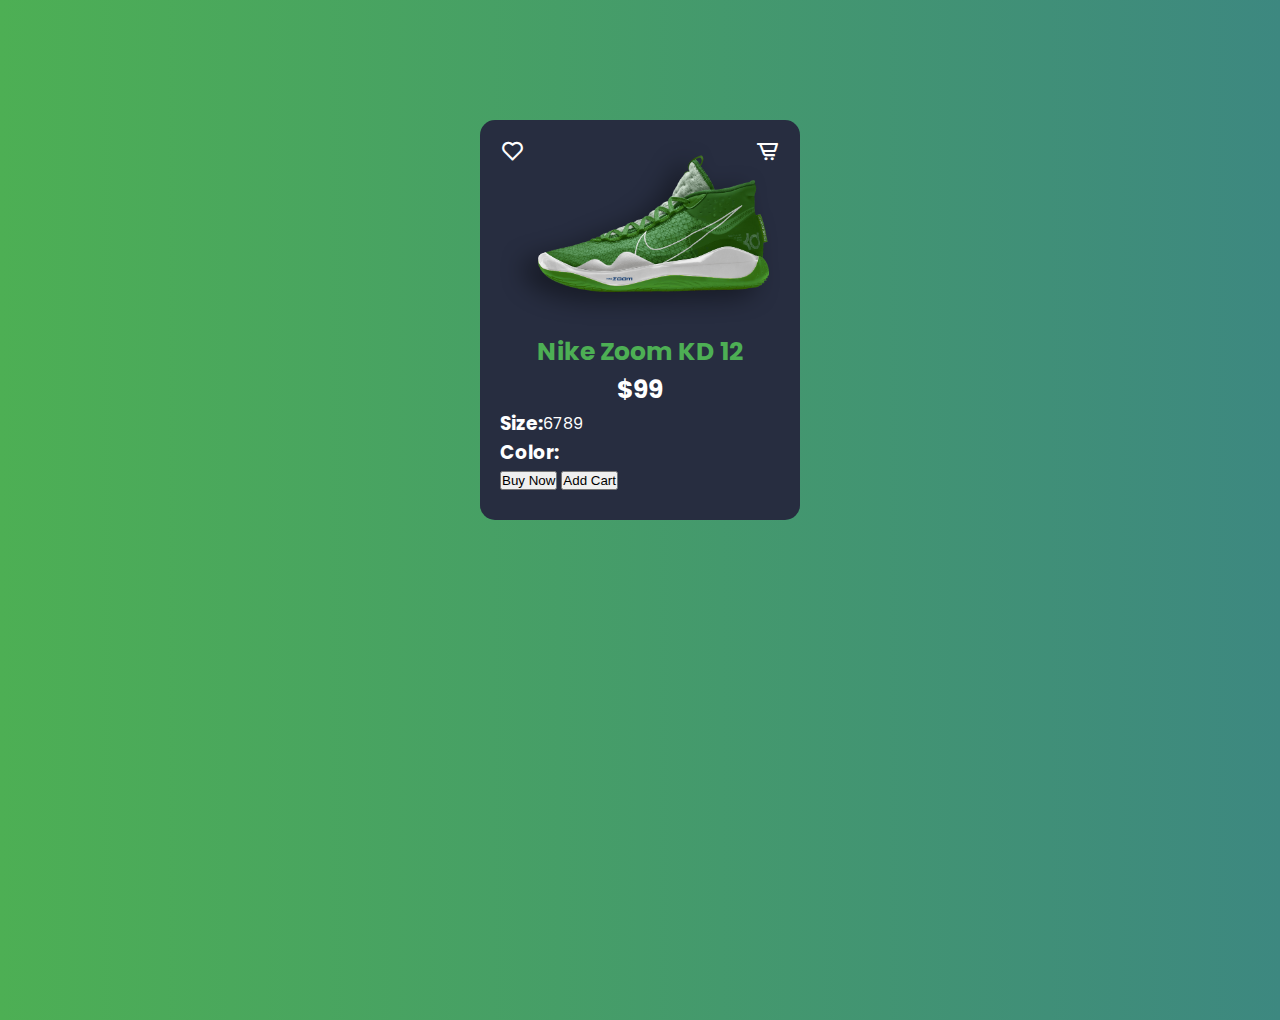
<file: Day 1/index.html>
<!DOCTYPE html>
<html lang="en">
<head>
    <meta charset="UTF-8">
    <meta http-equiv="X-UA-Compatible" content="IE=edge">
    <meta name="viewport" content="width=device-width, initial-scale=1.0">
    <link rel="stylesheet" href="styles.css">
    <link href='https://unpkg.com/boxicons@2.1.4/css/boxicons.min.css' rel='stylesheet'>
    <title>Document</title>
</head>
<body>
    <div class="card">
        <div class="card_heart"><i class='bx bx-heart'></i></div>
        <div class="card_cart"><i class='bx bx-cart-alt'></i></div>
        <div class="card_img">
            <img src="Nike Zoom KD 12.png" alt="">
        </div>
        <div class="card_title">
            <p>Nike Zoom KD 12</p>
        </div>
        <div class="card_price">
            <p>$99</p>
        </div>
        <div class="card_size">
            <h3>Size:</h3>
            <span>6</span>
            <span>7</span>
            <span>8</span>
            <span>9</span>
        </div>
        <div class="card_color">
            <h3>Color:</h3>
            <span class="card_color-green"></span>
            <span class="card_color-red"></span>
            <span class="card_color-black"></span>
        </div>
        <div class="card_action">
            <button>Buy Now</button>
            <button>Add Cart</button>
        </div>
    </div>
</body>
</html>
</file>
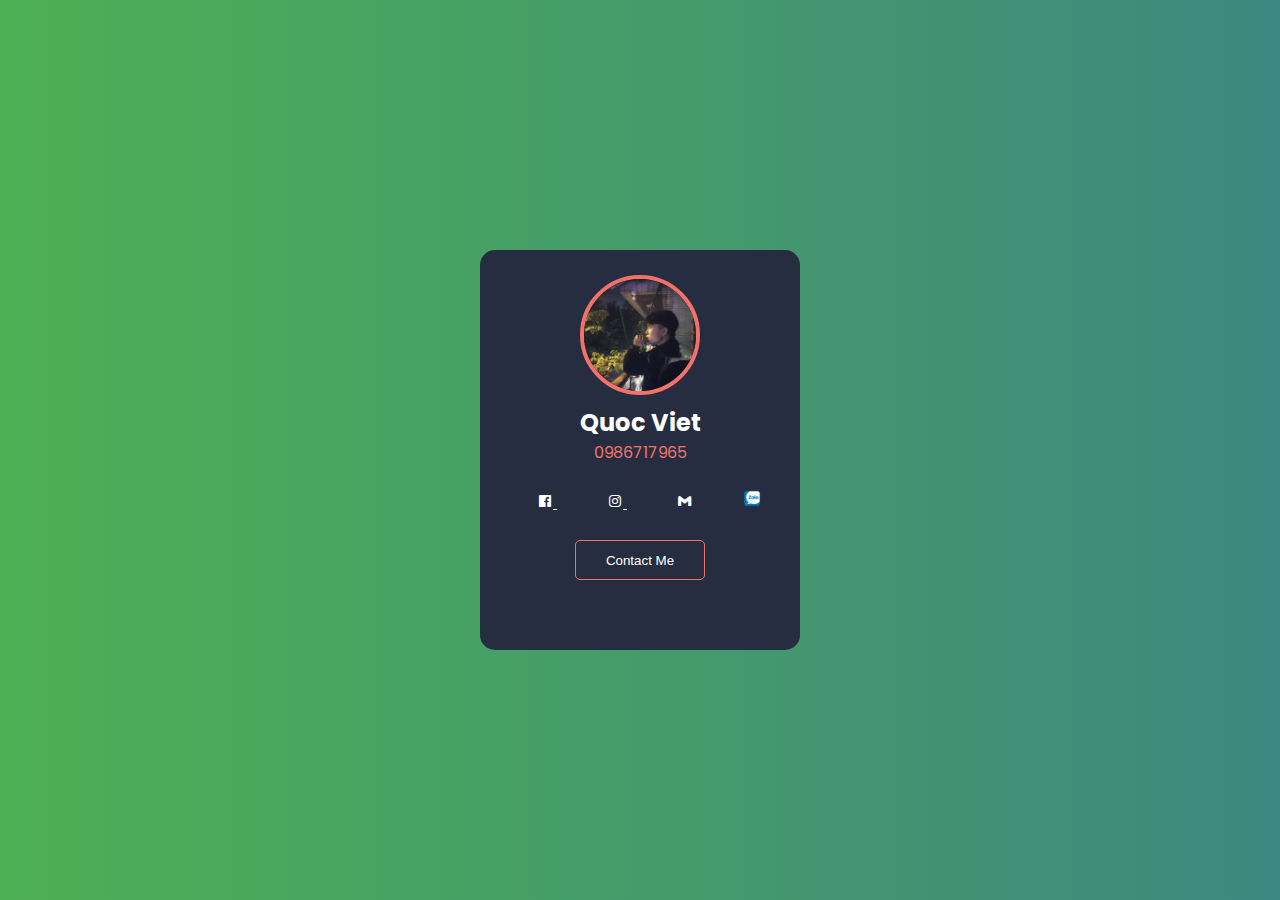
<file: Day 2/index.html>
<!DOCTYPE html>
<html lang="en">
<head>
    <meta charset="UTF-8">
    <meta http-equiv="X-UA-Compatible" content="IE=edge">
    <meta name="viewport" content="width=device-width, initial-scale=1.0">
    <link rel="stylesheet" href="Styles.css">
    <link href='https://unpkg.com/boxicons@2.1.4/css/boxicons.min.css' rel='stylesheet'>
    <title>Document</title>
</head>
<body>
    <div class="card">
        <div class="card_img">
            <img src="my_image.jpg" alt="">
        </div>
        <div class="card_name">
            <h2>Quoc Viet</h2>
        </div>
        <div class="card_intro">
            <p>0986717965</p>
        </div>
        <div class="card_icon">
            <a href="https://www.facebook.com/profile.php?id=100037259432790" target="_blank">
                <i class='bx bxl-facebook-square'></i>
            </a>
            <a href="https://www.instagram.com/vietnguyentt12/" target="_blank">
                <i class='bx bxl-instagram'></i>
            </a>
            <a href="mailto:nguyenquocviet1203.thanhthuy@gmail.com" target="_blank">
                <i class='bx bxl-gmail'></i>
            </a>
            <a href="https://zalo.me/0986717965" target="_blank">
                <img src="zalo.png" alt="">
            </a>
        </div>
        <div class="card_action">
            <a href="tel:0986717965">
                <button>Contact Me</button>
            </a> 
        </div>
    </div>
</body>
</html>
</file>
<file: Day 1/styles.css>
@import url('https://fonts.googleapis.com/css2?family=Poppins:ital,wght@0,100;0,200;0,300;0,400;0,500;0,600;0,700;0,800;0,900;1,100;1,200;1,300;1,400;1,500;1,600;1,700;1,800;1,900&display=swap');
:root{
    --primary-color: #4daf54;
}
*{
    margin: 0;
    padding: 0;
    box-sizing: border-box;
}

body {
    background: linear-gradient(to right, #4daf54, #3d8880);
    height: 100vh;
    font-family: "Poppins";
}

.card{
    margin: 120px auto;
    width: 320px;
    height: 400px;
    background: #272d40;
    padding: 20px; 
    border-radius: 15px;
    color: white;
    position: relative;
}

.card_heart, .card_cart{
    font-size: 25px;
    position: absolute;
    left: 20px;
    top: 15px;
}

.card_cart{
    left: unset; /**/
    right: 20px;
}

.card_img img{
    width: 100%;
    height: 100%;
    object-fit: cover;
}

.card_title p, .card_price p{
    font-size: 25px;
    font-weight: bold;
    text-align: center;
}

.card_title p{
    color: var(--primary-color);
}

.card_color, .card_size{
    display: flex;
    align-items: center;
}
</file>
<file: Day 2/Styles.css>
@import url('https://fonts.googleapis.com/css2?family=Poppins:ital,wght@0,100;0,200;0,300;0,400;0,500;0,600;0,700;0,800;0,900;1,100;1,200;1,300;1,400;1,500;1,600;1,700;1,800;1,900&display=swap');


:root{
    --primary-color: #f2726a;
}

*{
    margin: 0;
    padding: 0;
    box-sizing: border-box;
}

body{
    background: linear-gradient(to right, #4daf54, #3d8880);
    height: 100vh;
    display: flex;
    justify-content: center;
    align-items: center;
    font-family: "Poppins";
    color: white;
}

.card{
    margin: 120px auto;
    width: 320px;
    height: 400px;
    background: #272d40;
    border-radius: 15px;
    text-align: center;
    overflow: hidden;
}

img{
    object-fit: cover;
    width: 100%;
    height: 100%;
    object-position: center;
}

.card_img{
    width: 120px;
    height: 120px;
    border: 4px solid var(--primary-color);
    border-radius: 50%;
    overflow: hidden;
    margin: 0 auto;
    transform: translateY(25px);
    transition: 0.5s;
}

.card h2{
    margin-top: 35px;
}

.card_icon a{
    color: white;
    position: relative;
    margin: 25px 20px;
    padding: 15px 5px;
}

.card_icon img{
    align-items: center;
    width: auto;
    height: 17px;
    object-fit: cover;
    position: absolute;
}

.card_intro p{
    color: var(--primary-color);
}

.card_icon{
    margin: 25px 20px;
}

.card button{
    width: 130px;
    height: 40px;
    border: 1px solid var(--primary-color);
    background: transparent;
    color: white;
    border-radius: 5px;
    transition: 0.5s;
}

a.button {
    -webkit-appearance: button;
    -moz-appearance: button;
    appearance: button;

    text-decoration: none;
    color: initial;
}

.card button:hover{
    background-color: #f2726a;
}

.card_img:hover{
    width: 100%;
    height: 100%;
    border-radius: unset;
    transform: unset;
    border: unset;
}
</file>
